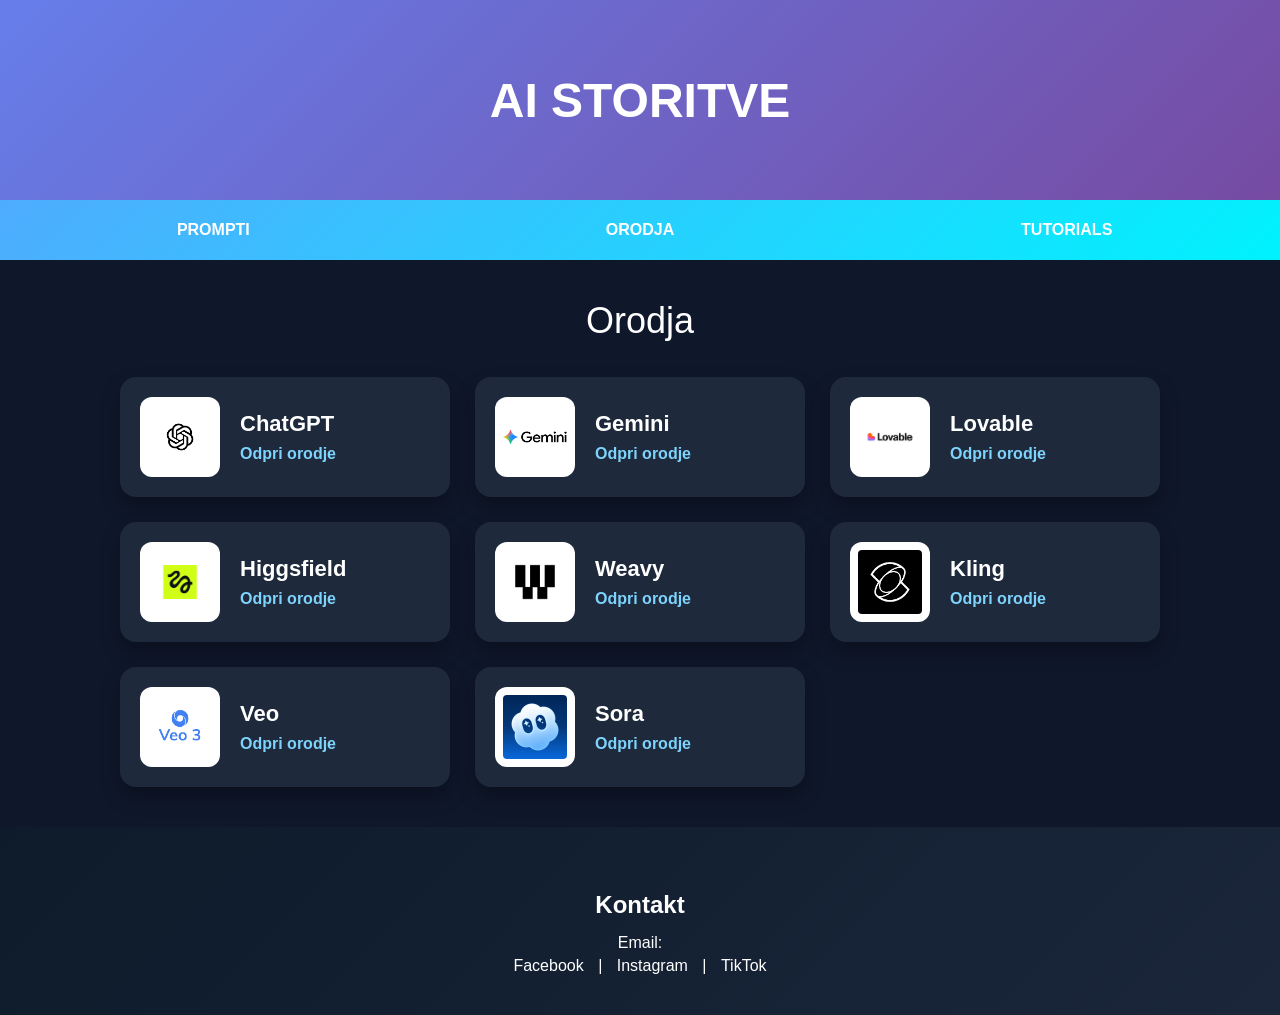
<file: orodja.html>
<!DOCTYPE html>
<html lang="sl">
<head>
<meta charset="UTF-8">
<meta name="viewport" content="width=device-width, initial-scale=1.0">
<title>Orodja - AI Storitev</title>

<link rel="stylesheet" href="style-v2.css">
</head>
<body>

<header class="ai-header">
    <a href="index.html" class="ai-title-btn">AI STORITVE</a>
</header>

<div class="nav-bar">
    <div class="nav-item" onclick="window.location.href='prompti.html'">PROMPTI</div>
    <div class="nav-item" onclick="window.location.href='orodja.html'">ORODJA</div>
    <div class="nav-item" onclick="window.location.href='tutorials.html'">TUTORIALS</div>
</div>

<main class="main-content">
    <div class="container">
        <div class="page-title">Orodja</div>

        <div class="tools-grid">

            <div class="tool-card">
                <img src="chatgpt.png" alt="ChatGPT" class="tool-image">
                <div class="tool-info">
                    <div class="tool-name">ChatGPT</div>
                    <a href="https://chatgpt.com" target="_blank" class="tool-link">Odpri orodje</a>
                </div>
            </div>

            <div class="tool-card">
                <img src="gemini.png" alt="Gemini" class="tool-image">
                <div class="tool-info">
                    <div class="tool-name">Gemini</div>
                    <a href="https://gemini.google.com" target="_blank" class="tool-link">Odpri orodje</a>
                </div>
            </div>

            <div class="tool-card">
                <img src="lovable.png" alt="Lovable" class="tool-image">
                <div class="tool-info">
                    <div class="tool-name">Lovable</div>
                    <a href="https://lovable.dev" target="_blank" class="tool-link">Odpri orodje</a>
                </div>
            </div>

            <div class="tool-card">
                <img src="higgsfield.png" alt="Higgsfield" class="tool-image">
                <div class="tool-info">
                    <div class="tool-name">Higgsfield</div>
                    <a href="https://higgsfield.ai" target="_blank" class="tool-link">Odpri orodje</a>
                </div>
            </div>

            <div class="tool-card">
                <img src="weavy.png" alt="Weavy" class="tool-image">
                <div class="tool-info">
                    <div class="tool-name">Weavy</div>
                    <a href="https://www.weavy.ai/" target="_blank" class="tool-link">Odpri orodje</a>
                </div>
            </div>

            <div class="tool-card">
                <img src="kling.png" alt="Kling" class="tool-image">
                <div class="tool-info">
                    <div class="tool-name">Kling</div>
                    <a href="https://klingai.com" target="_blank" class="tool-link">Odpri orodje</a>
                </div>
            </div>

            <div class="tool-card">
                <img src="veo.png" alt="Veo" class="tool-image">
                <div class="tool-info">
                    <div class="tool-name">Veo</div>
                    <a href="https://deepmind.google/models/veo/" target="_blank" class="tool-link">Odpri orodje</a>
                </div>
            </div>

            <div class="tool-card">
                <img src="sora.png" alt="Sora" class="tool-image">
                <div class="tool-info">
                    <div class="tool-name">Sora</div>
                    <a href="https://openai.com/sora" target="_blank" class="tool-link">Odpri orodje</a>
                </div>
            </div>

        </div>
    </div>
</main>

<footer class="site-footer">
    <div class="footer-content">
        <h3>Kontakt</h3>
        <p>Email: </p>

        <div class="socials">
            <a href="#">Facebook</a> |
            <a href="#">Instagram</a> |
            <a href="#">TikTok</a>
        </div>
    </div>
</footer>

</body>
</html>
</file>
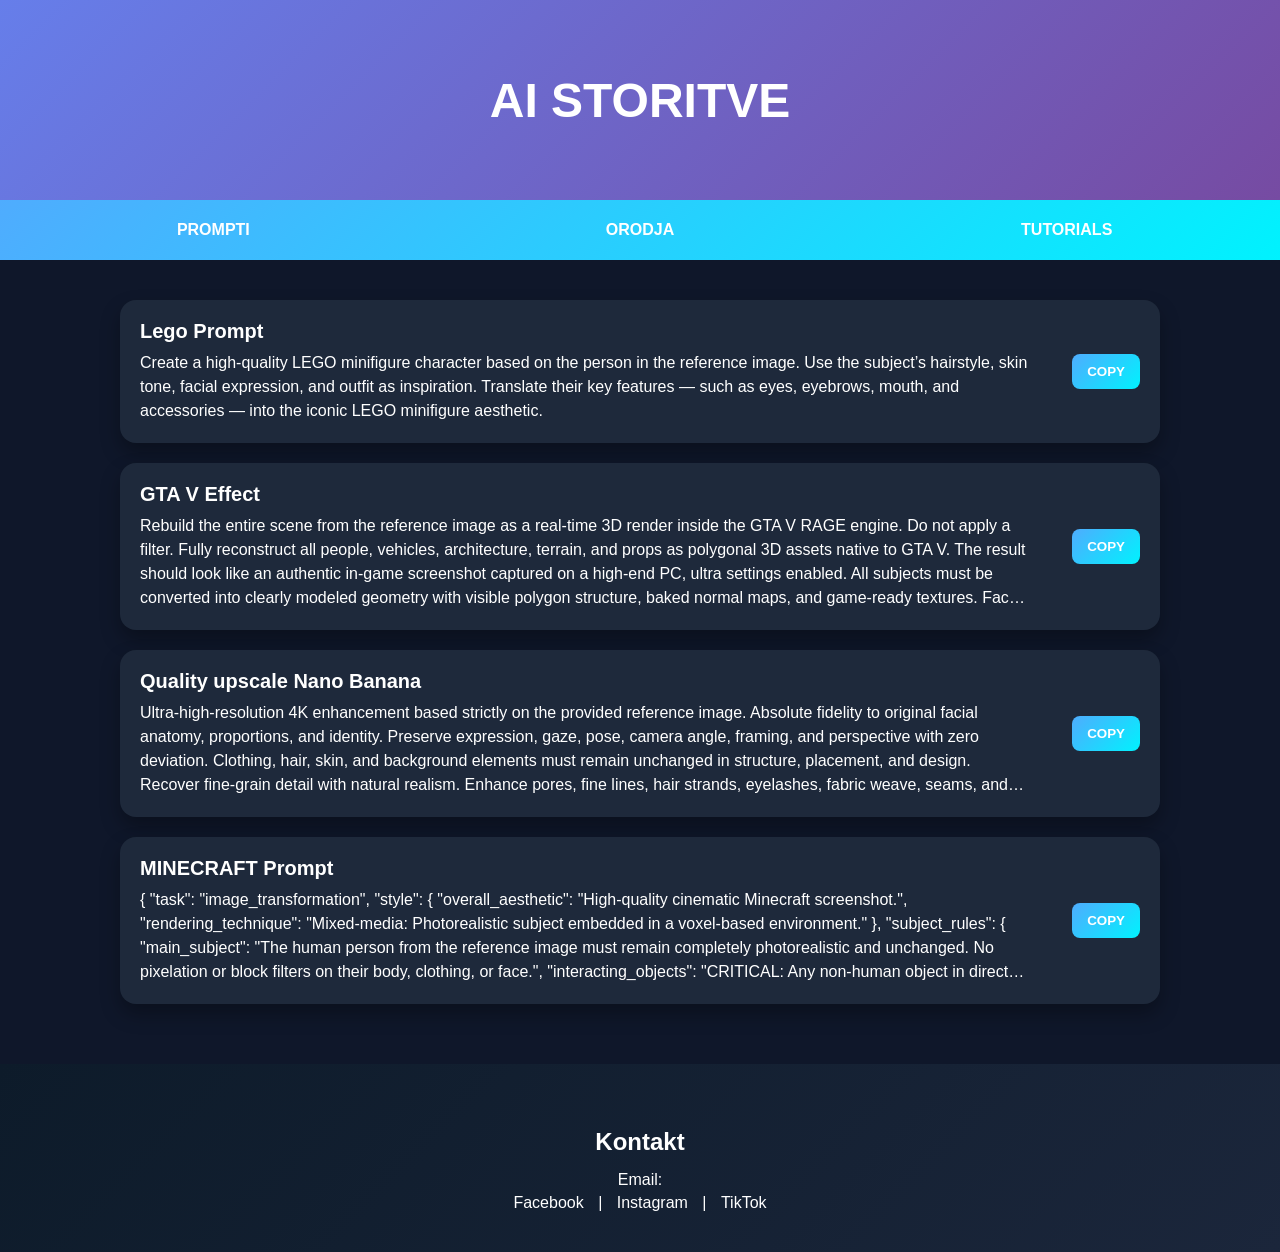
<file: prompti.html>
<!DOCTYPE html>
<html lang="sl">
<head>
    <meta charset="UTF-8">
    <meta name="viewport" content="width=device-width, initial-scale=1.0">
    <title>Prompti - AI Storitev</title>

    <link rel="stylesheet" href="style-v2.css">

    <script>
        function copyText(id, btn) {
            const text = document.getElementById(id).innerText;
            navigator.clipboard.writeText(text);

            btn.classList.add("copied");
            btn.innerText = "COPIED";
        }

        function resetBtn(btn) {
            btn.classList.remove("copied");
            btn.innerText = "COPY";
        }

        document.addEventListener("DOMContentLoaded", function () {
            const titles = document.querySelectorAll(".prompt-title");
            const cards = document.querySelectorAll(".prompt-card");

            titles.forEach(title => {
                title.addEventListener("click", function (e) {
                    e.stopPropagation();
                    const card = this.closest(".prompt-card");

                    cards.forEach(c => {
                        if (c !== card) {
                            c.classList.remove("expanded");
                        }
                    });

                    card.classList.toggle("expanded");
                });
            });

            document.addEventListener("click", function (e) {
                cards.forEach(card => {
                    if (!card.contains(e.target)) {
                        card.classList.remove("expanded");
                    }
                });
            });
        });
    </script>
</head>
<body>

    <header class="ai-header">
        <a href="index.html" class="ai-title-btn">AI STORITVE</a>
    </header>

    <div class="nav-bar">
        <div class="nav-item" onclick="window.location.href='prompti.html'">PROMPTI</div>
        <div class="nav-item" onclick="window.location.href='orodja.html'">ORODJA</div>
        <div class="nav-item" onclick="window.location.href='tutorials.html'">TUTORIALS</div>
    </div>

    <div class="container">

        <div class="prompt-card">
            <div class="prompt-content">
                <div class="prompt-title">Lego Prompt</div>
                <div class="prompt-text" id="prompt1">
Create a high-quality LEGO minifigure character based on the person in the reference image. Use the subject’s hairstyle, skin tone, facial expression, and outfit as inspiration. Translate their key features — such as eyes, eyebrows, mouth, and accessories — into the iconic LEGO minifigure aesthetic.
                </div>
            </div>
            <button class="copy-btn" onmouseenter="resetBtn(this)" onclick="copyText('prompt1', this)">
                COPY
            </button>
        </div>

        <div class="prompt-card">
            <div class="prompt-content">
                <div class="prompt-title">GTA V Effect</div>
                <div class="prompt-text" id="prompt2">
Rebuild the entire scene from the reference image as a real-time 3D render inside the GTA V RAGE engine. Do not apply a filter. Fully reconstruct all people, vehicles, architecture, terrain, and props as polygonal 3D assets native to GTA V. The result should look like an authentic in-game screenshot captured on a high-end PC, ultra settings enabled.

All subjects must be converted into clearly modeled geometry with visible polygon structure, baked normal maps, and game-ready textures. Faces, bodies, and clothing should follow GTA V character proportions and anatomy, slightly exaggerated, rigid, and digitally sculpted. Skin is matte and textured, no photographic pores. Hair is clumped, card-based, slightly stiff. Clothing uses flat fabric shaders with visible seams and texture repetition.

Environment must feel like Los Santos or Blaine County logic. Buildings are modular, edges slightly sharp, surfaces tiled and optimized. Roads, sidewalks, vegetation, street props, and background elements are simplified but dense, clearly game-constructed. No real-world photographic depth or lens artifacts.

Lighting follows GTA V real-time lighting behavior. Strong directional sunlight or overcast skylight depending on scene. Hard shadows with defined edges, subtle ambient occlusion in corners. Reflections are screen-space and imperfect. Colors are slightly saturated with the recognizable GTA V color grading. Contrast is controlled but punchy.

Materials must read as video game assets. Asphalt is flat and grainy. Metal has simple specular highlights. Glass is clean with limited reflection depth. Vegetation is slightly stiff and stylized. Nothing should appear physically accurate or cinematic-render realistic.

Camera should feel like a gameplay or Rockstar Editor capture. Third-person or free camera perspective. Slight wide-angle distortion. Stable framing. No depth-of-field blur. No motion blur unless minimal and engine-based.

Overall look is unmistakably GTA V. Real-time 3D. Polygonal. Textured. Optimized. Stylized realism. Clearly not a photograph.
                </div>
            </div>
            <button class="copy-btn" onmouseenter="resetBtn(this)" onclick="copyText('prompt2', this)">
                COPY
            </button>
        </div>

        <div class="prompt-card">
            <div class="prompt-content">
                <div class="prompt-title">Quality upscale Nano Banana</div>
                <div class="prompt-text" id="prompt3">
Ultra-high-resolution 4K enhancement based strictly on the provided reference image. Absolute fidelity to original facial anatomy, proportions, and identity. Preserve expression, gaze, pose, camera angle, framing, and perspective with zero deviation. Clothing, hair, skin, and background elements must remain unchanged in structure, placement, and design.

Recover fine-grain detail with natural realism. Enhance pores, fine lines, hair strands, eyelashes, fabric weave, seams, and material edges without introducing stylization. Maintain original color science, white balance, and tonal relationships exactly as captured. Lighting direction, intensity, contrast, and shadow behavior must match the source image precisely, with only improved clarity and expanded dynamic range. No relighting, no reshaping. Remove any grain.

Apply controlled sharpening and high-frequency detail reconstruction. Remove compression artifacts and noise while retaining authentic texture. No smoothing, no plastic skin, no artificial gloss. Facial features must remain consistent across the entire image with coherent anatomy and clean, stable edges.

Negative constraints: no warping, no facial drift, no added or missing anatomy, no altered hands, no distortions, no perspective shift, no text or graphics, no hallucinated detail, no stylized rendering. Output must read as a true-to-life, photorealistic upscale that matches the reference exactly, only clearer, sharper, and higher resolution.
                </div>
            </div>
            <button class="copy-btn" onmouseenter="resetBtn(this)" onclick="copyText('prompt3', this)">
                COPY
            </button>
        </div>

        <div class="prompt-card">
            <div class="prompt-content">
                <div class="prompt-title">MINECRAFT Prompt</div>
                <div class="prompt-text" id="prompt4">
{ "task": "image_transformation", "style": { "overall_aesthetic": "High-quality cinematic Minecraft screenshot.", "rendering_technique": "Mixed-media: Photorealistic subject embedded in a voxel-based environment." }, "subject_rules": { "main_subject": "The human person from the reference image must remain completely photorealistic and unchanged. No pixelation or block filters on their body, clothing, or face.", "interacting_objects": "CRITICAL: Any non-human object in direct physical contact with the subject e.g. or nearby pets dogs MUST be converted into Minecraft block models or mobs. A real dog becomes a Minecraft wolf." }, "environment_rules": { "background_analysis": "Analyze the reference image background structure and recreate it entirely out of Minecraft voxel blocks.", "elements": "Trees, terrain, paths, and foliage must be cubic blocks with pixel art textures.", "atmosphere": "Replicate the foggy forest atmosphere using blocky volumetric fog layers appropriate for Minecraft." }, "composition_and_lighting": { "camera": "Maintain the exact camera angle and framing from the reference photo.", "lighting": "Minecraft daylight with gentle haze and consistent block-based shadows." } } enhance
                </div>
            </div>
            <button class="copy-btn" onmouseenter="resetBtn(this)" onclick="copyText('prompt4', this)">
                COPY
            </button>
        </div>

    </div>

    <footer class="site-footer">
        <div class="footer-content">
            <h3>Kontakt</h3>
            <p>Email: </p>
            <div class="socials">
                <a href="#">Facebook</a> |
                <a href="#">Instagram</a> |
                <a href="#">TikTok</a>
            </div>
        </div>
    </footer>

</body>
</html>
</file>
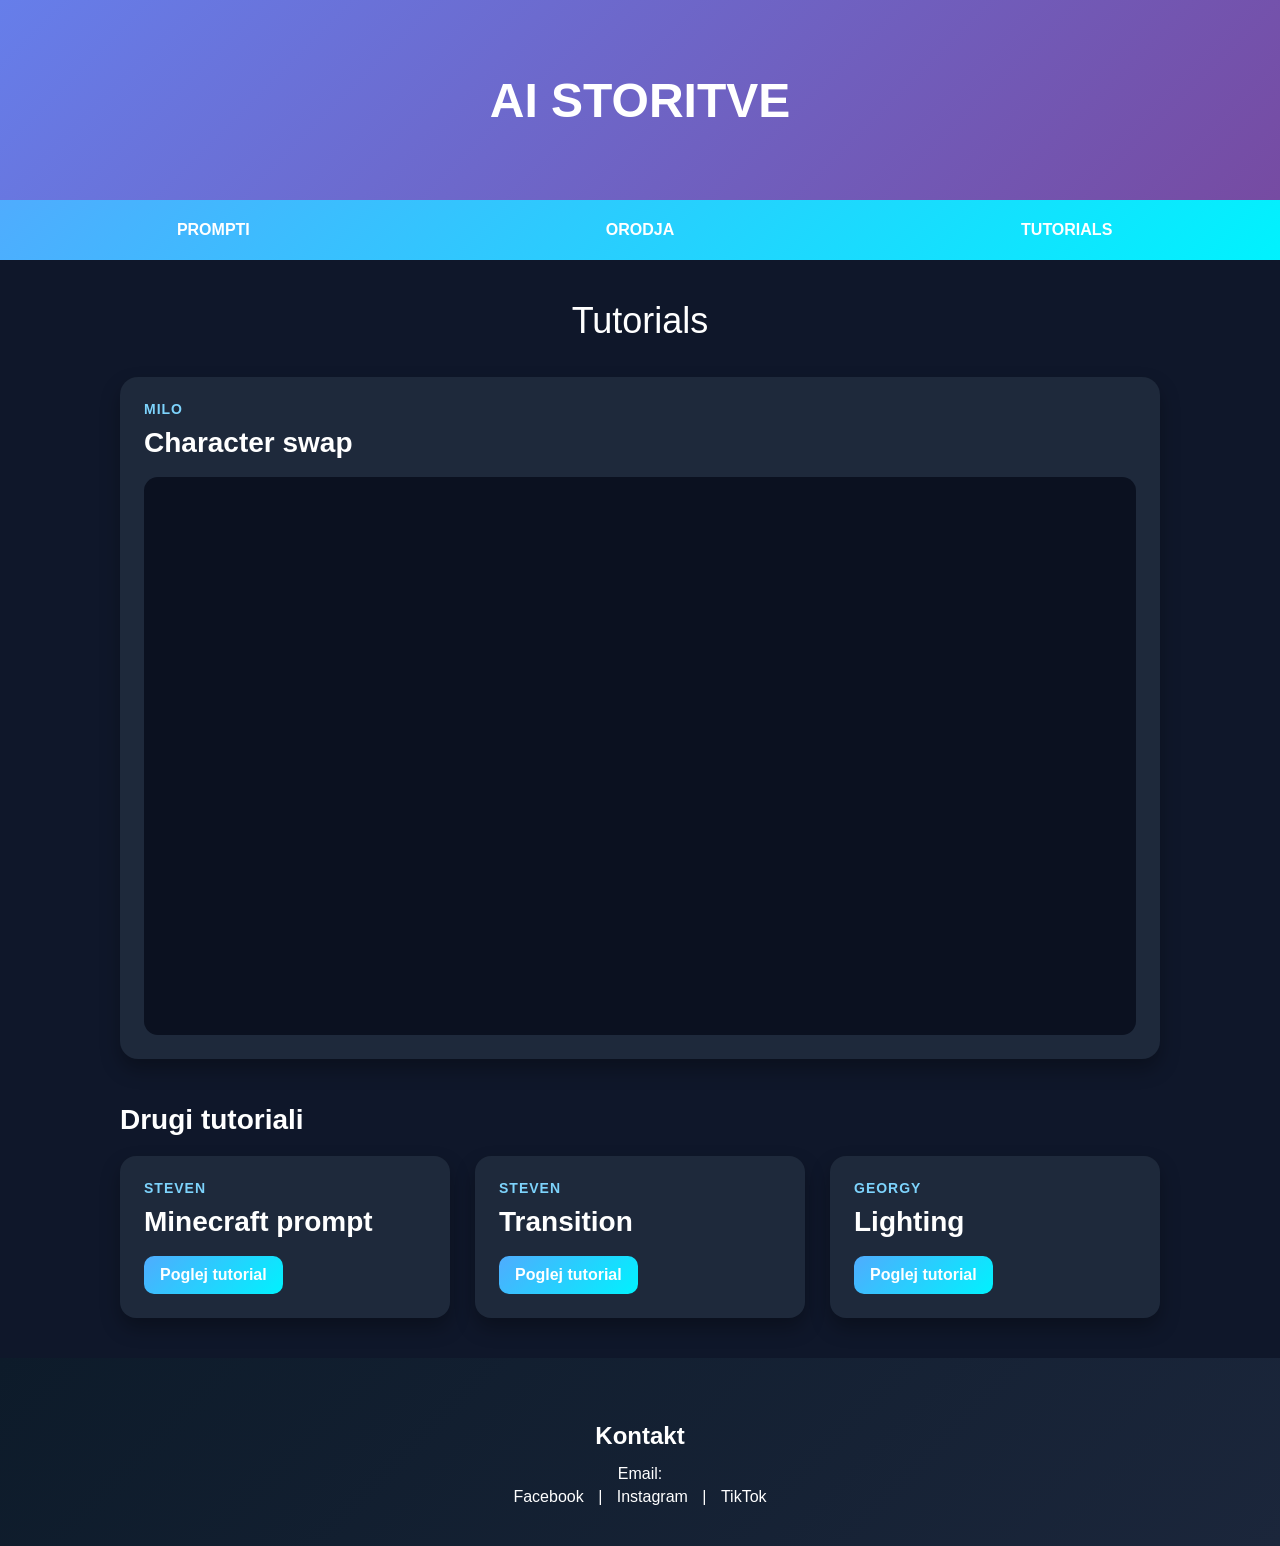
<file: tutorials.html>
<!DOCTYPE html>
<html lang="sl">
<head>
<meta charset="UTF-8">
<meta name="viewport" content="width=device-width, initial-scale=1.0">
<title>Tutorials - AI Storitev</title>

<link rel="stylesheet" href="style-v2.css">
</head>
<body>

<header class="ai-header">
    <a href="index.html" class="ai-title-btn">AI STORITVE</a>
</header>

<div class="nav-bar">
    <div class="nav-item" onclick="window.location.href='prompti.html'">PROMPTI</div>
    <div class="nav-item" onclick="window.location.href='orodja.html'">ORODJA</div>
    <div class="nav-item" onclick="window.location.href='tutorials.html'">TUTORIALS</div>
</div>

<main class="main-content">
    <div class="container">
        <div class="page-title">Tutorials</div>

        <div class="featured-video-card">
            <div class="tutorial-author">MILO</div>
            <div class="tutorial-title">Character swap</div>

            <div class="video-wrapper">
                <iframe
                    src="https://www.loom.com/embed/788fb7984018464cbac70e3babeb598a"
                    allowfullscreen>
                </iframe>
            </div>
        </div>

        <div class="section-title">Drugi tutoriali</div>

        <div class="tutorials-grid">

            <div class="tutorial-card">
                <div class="tutorial-author">STEVEN</div>
                <div class="tutorial-title">Minecraft prompt</div>
                <a href="https://www.instagram.com/reels/DTLVD_MDM8O/" target="_blank" class="tutorial-link">Poglej tutorial</a>
            </div>

            <div class="tutorial-card">
                <div class="tutorial-author">STEVEN</div>
                <div class="tutorial-title">Transition</div>
                <a href="https://www.instagram.com/p/DROiRUUjJG0/" target="_blank" class="tutorial-link">Poglej tutorial</a>
            </div>

            <div class="tutorial-card">
                <div class="tutorial-author">GEORGY</div>
                <div class="tutorial-title">Lighting</div>
                <a href="https://www.instagram.com/p/DU2wYMRiGKV/" target="_blank" class="tutorial-link">Poglej tutorial</a>
            </div>

        </div>
    </div>
</main>

<footer class="site-footer">
    <div class="footer-content">
        <h3>Kontakt</h3>
        <p>Email: </p>

        <div class="socials">
            <a href="#">Facebook</a> |
            <a href="#">Instagram</a> |
            <a href="#">TikTok</a>
        </div>
    </div>
</footer>

</body>
</html>
</file>
<file: style-v2.css>
/* =========================
   GENERALNO
========================= */

* {
    box-sizing: border-box;
    font-family: Arial, sans-serif;
}

html, body {
    margin: 0;
    padding: 0;
    min-height: 100vh;
    background: #0f172a;
}

body {
    display: flex;
    flex-direction: column;
}

img {
    max-width: 100%;
    display: block;
}

a {
    text-decoration: none;
}


/* =========================
   VSE STRANI
========================= */

/* header */
.ai-header {
    height: 200px;
    display: flex;
    align-items: center;
    justify-content: center;
    background: linear-gradient(135deg, #667eea, #764ba2);
}

.ai-title-btn {
    font-size: 48px;
    font-weight: bold;
    color: white;
    padding: 10px 25px;
    border-radius: 12px;
    cursor: pointer;
    transition: 0.3s;
    text-decoration: none;
}

.ai-title-btn:hover {
    background: rgba(255, 255, 255, 0.3);
    transform: scale(1.05);
}

/* navbar */
.nav-bar {
    display: flex;
    height: 60px;
    background: linear-gradient(135deg, #4facfe, #00f2fe);
}

.nav-item {
    flex: 1;
    display: flex;
    align-items: center;
    justify-content: center;
    color: white;
    font-weight: bold;
    cursor: pointer;
    transition: background 0.3s;
    text-align: center;
    padding: 0 10px;
}

.nav-item:hover {
    background: rgba(255, 255, 255, 0.4);
}

/* main layout */
.main-content {
    flex: 1;
    display: flex;
    flex-direction: column;
}

.container {
    width: 100%;
    max-width: 1100px;
    margin: 0 auto;
    padding: 40px 30px;
}

.page-title {
    text-align: center;
    font-size: 36px;
    margin-bottom: 35px;
    color: white;
}

/* footer */
.site-footer {
    background: linear-gradient(135deg, #0d1b2a, #1b263b);
    color: white;
    text-align: center;
    padding: 40px 20px;
    width: 100%;
    margin-top: auto;
}

.site-footer h3 {
    margin-bottom: 15px;
    font-size: 24px;
}

.site-footer p {
    margin: 5px 0;
}

.site-footer .socials a {
    color: white;
    text-decoration: none;
    margin: 0 10px;
    transition: 0.3s;
}

.site-footer .socials a:hover {
    text-decoration: underline;
}


/* =========================
   INDEX.HTML
========================= */

.section {
    position: relative;
    height: 1000px;
    overflow: hidden;
}

.bg-blur {
    position: absolute;
    top: 0;
    left: -10%;
    width: 120%;
    height: 1000px;
    background: url("4k_ozadje.jpeg") center/cover no-repeat;
    z-index: 1;
}

.stack {
    position: relative;
    z-index: 2;
    height: 100%;
}

.stack img {
    position: absolute;
    width: 250px;
    border-radius: 12px;
    box-shadow: 0 10px 25px rgba(0, 0, 0, 0.4);
}

.img1 {
    bottom: 20px;
    left: 50%;
    transform: translateX(-50%);
    z-index: 3;
}

.img2 {
    bottom: 60px;
    left: calc(50% + 50px);
    transform: rotate(8deg);
    z-index: 2;
}

.img3 {
    bottom: 100px;
    left: calc(50% - 250px);
    transform: rotate(-8deg);
    z-index: 1;
}

.user-box {
    position: absolute;
    bottom: 450px;
    left: 50%;
    transform: translateX(-50%);
    padding: 15px 25px;
    background: linear-gradient(135deg, rgba(79, 172, 254, 0.4), rgba(0, 242, 254, 0.6));
    border-radius: 12px;
    text-align: center;
    z-index: 4;
    font-size: 20px;
    color: white;
    font-weight: bold;
}


/* =========================
   PROMPTI.HTML
========================= */

.prompt-card {
    display: flex;
    justify-content: space-between;
    align-items: center;
    gap: 20px;
    background: #1e293b;
    border-radius: 16px;
    padding: 20px;
    margin-bottom: 20px;
    color: white;
    box-shadow: 0 10px 20px rgba(0, 0, 0, 0.3);
    transition: transform 0.25s, box-shadow 0.25s;
}



.prompt-content {
    flex: 1;
    min-width: 0;
}

.prompt-title {
    font-size: 20px;
    font-weight: bold;
    margin-bottom: 8px;
    cursor: pointer;
}

.prompt-text {
    margin-right: 20px;
    display: -webkit-box;
    -webkit-line-clamp: 4;
    -webkit-box-orient: vertical;
    overflow: hidden;
    line-height: 1.5;
}

.prompt-card.expanded .prompt-text {
    display: block;
    -webkit-line-clamp: unset;
    -webkit-box-orient: unset;
    overflow: visible;
}

.copy-btn {
    background: linear-gradient(135deg, #4facfe, #00f2fe);
    border: none;
    padding: 10px 15px;
    border-radius: 8px;
    color: white;
    font-weight: bold;
    cursor: pointer;
    transition: 0.2s;
    flex-shrink: 0;
}

.copy-btn.copied {
    background: #22c55e;
}


/* =========================
   ORODJA.HTML
========================= */

.tools-grid {
    display: grid;
    grid-template-columns: repeat(auto-fit, minmax(320px, 1fr));
    gap: 25px;
}

.tool-card {
    display: flex;
    align-items: center;
    gap: 20px;
    background: #1e293b;
    border-radius: 16px;
    padding: 20px;
    box-shadow: 0 10px 20px rgba(0, 0, 0, 0.3);
    transition: transform 0.25s, box-shadow 0.25s;
}

.tool-card:hover {
    transform: translateY(-4px);
    box-shadow: 0 14px 28px rgba(0, 0, 0, 0.35);
}

.tool-image {
    width: 80px;
    height: 80px;
    object-fit: contain;
    border-radius: 12px;
    background: white;
    padding: 8px;
    flex-shrink: 0;
}

.tool-info {
    display: flex;
    flex-direction: column;
    justify-content: center;
}

.tool-name {
    font-size: 22px;
    font-weight: bold;
    margin-bottom: 8px;
    color: white;
}

.tool-link {
    color: #7dd3fc;
    text-decoration: none;
    font-weight: bold;
    transition: 0.2s;
}

.tool-link:hover {
    color: white;
}


/* =========================
   TUTORIALS.HTML
========================= */

.section-title {
    font-size: 28px;
    font-weight: bold;
    margin-bottom: 20px;
    color: white;
}

.featured-video-card {
    background: #1e293b;
    border-radius: 18px;
    padding: 24px;
    box-shadow: 0 10px 20px rgba(0, 0, 0, 0.3);
    margin-bottom: 45px;
}

.tutorial-author {
    font-size: 14px;
    font-weight: bold;
    color: #7dd3fc;
    text-transform: uppercase;
    margin-bottom: 10px;
    letter-spacing: 1px;
}

.tutorial-title {
    font-size: 28px;
    font-weight: bold;
    margin-bottom: 18px;
    color: white;
}

.video-wrapper {
    position: relative;
    width: 100%;
    padding-bottom: 56.25%;
    height: 0;
    overflow: hidden;
    border-radius: 14px;
    background: #0b1120;
}

.video-wrapper iframe {
    position: absolute;
    top: 0;
    left: 0;
    width: 100%;
    height: 100%;
    border: none;
    border-radius: 14px;
}

.tutorials-grid {
    display: grid;
    grid-template-columns: repeat(auto-fit, minmax(320px, 1fr));
    gap: 25px;
}

.tutorial-card {
    background: #1e293b;
    border-radius: 16px;
    padding: 24px;
    box-shadow: 0 10px 20px rgba(0, 0, 0, 0.3);
    transition: transform 0.25s, box-shadow 0.25s;
}

.tutorial-card:hover {
    transform: translateY(-4px);
    box-shadow: 0 14px 28px rgba(0, 0, 0, 0.35);
}

.tutorial-link {
    display: inline-block;
    background: linear-gradient(135deg, #4facfe, #00f2fe);
    color: white;
    text-decoration: none;
    font-weight: bold;
    padding: 10px 16px;
    border-radius: 10px;
    transition: 0.2s;
}

.tutorial-link:hover {
    transform: scale(1.04);
}


/* =========================
   RESPONSIVE
========================= */

@media (max-width: 600px) {
    .ai-title-btn {
        font-size: 34px;
    }

    .container {
        padding: 30px 18px;
    }

    .page-title {
        font-size: 30px;
    }

    .nav-bar {
        height: auto;
        min-height: 60px;
    }

    .nav-item {
        min-height: 60px;
        font-size: 14px;
    }

    .tool-card,
    .prompt-card {
        flex-direction: column;
        text-align: center;
    }

    .prompt-text {
        margin-right: 0;
    }

    .tool-image {
        width: 90px;
        height: 90px;
    }

    .tutorial-title {
        font-size: 22px;
    }

    .section-title {
        font-size: 24px;
    }

    .section {
        height: 780px;
    }

    .bg-blur {
        height: 780px;
        left: 0;
        width: 100%;
    }

    .stack img {
        width: 170px;
    }

    .img1 {
        bottom: 30px;
        left: 50%;
        transform: translateX(-50%);
    }

    .img2 {
        bottom: 85px;
        left: calc(50% + 10px);
        transform: rotate(8deg);
    }

    .img3 {
        bottom: 135px;
        left: calc(50% - 175px);
        transform: rotate(-8deg);
    }

    .user-box {
        bottom: 360px;
        width: calc(100% - 40px);
        max-width: 320px;
        font-size: 16px;
        padding: 12px 18px;
    }
}
</file>
